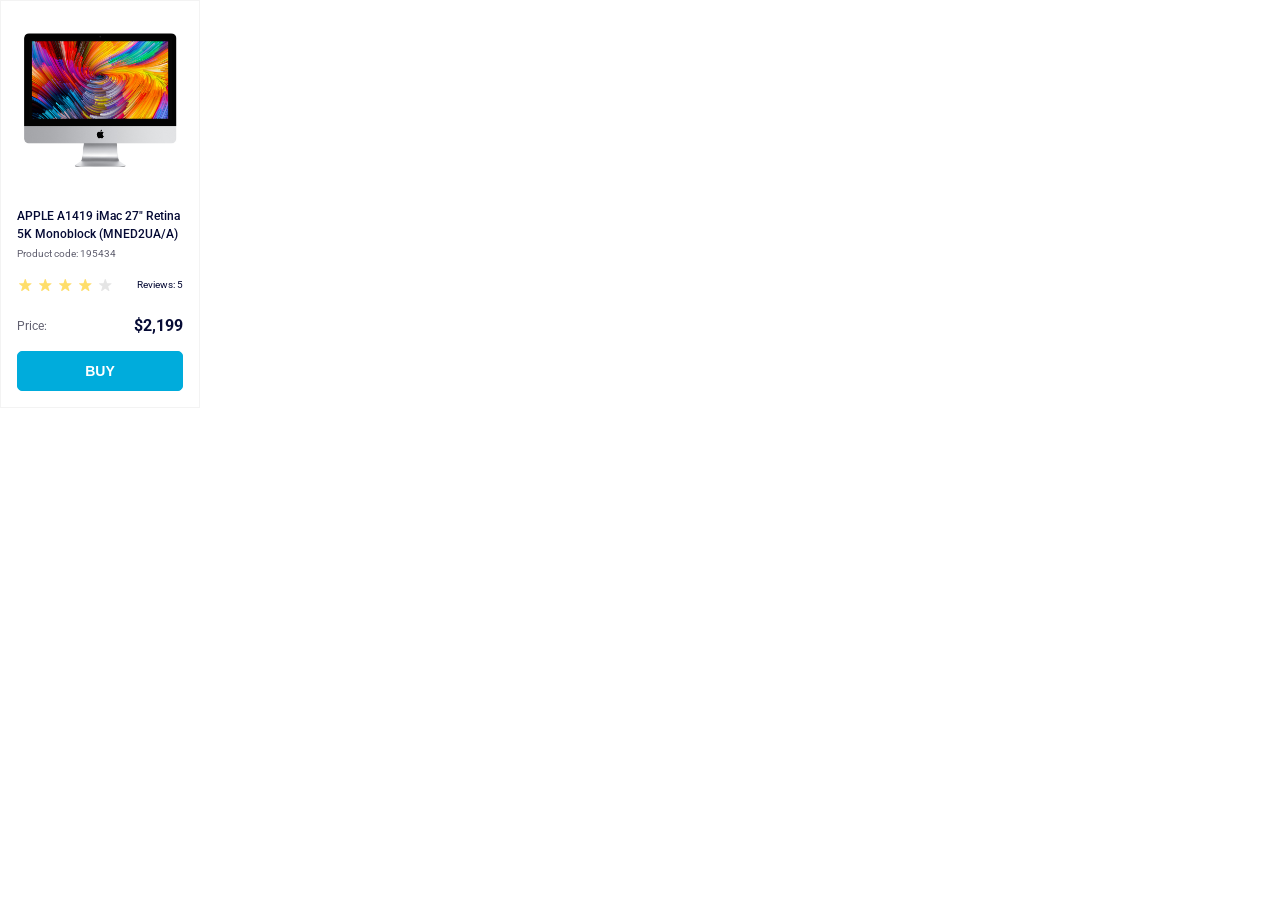
<file: index.html>
<!doctype html><html lang="en"><head><meta charset="utf-8"><meta name="viewport" content="width=device-width, initial-scale=1.0"><title>Product cards</title><link rel="preconnect" href="https://fonts.googleapis.com"><link rel="preconnect" href="https://fonts.gstatic.com" crossorigin><link href="https://fonts.googleapis.com/css2?family=Roboto:ital,wght@0,100..900;1,100..900&display=swap" rel="stylesheet"><link rel="stylesheet" href="index.728ea813.css"></head><body> <div class="product-card" data-qa="card"> <img src="imac.202c52ff.jpeg" alt="27-inch iMac desktop, front view" class="product-card__image"> <h3 class="product-card__title"> APPLE A1419 iMac 27" Retina 5K Monoblock (MNED2UA/A) </h3> <div class="product-card__code">Product code: 195434</div> <div class="product-card__rating"> <div class="stars stars--4"> <div class="stars__star"></div> <div class="stars__star"></div> <div class="stars__star"></div> <div class="stars__star"></div> <div class="stars__star"></div> </div> <span class="product-card__rating-label">Reviews: 5</span> </div> <div class="product-card__price"> <span class="product-card__price-label">Price:</span> <span class="product-card__price-value">$2,199</span> </div> <button type="button" class="product-card__button" data-qa="hover"> Buy </button> </div> </body></html>
</file>
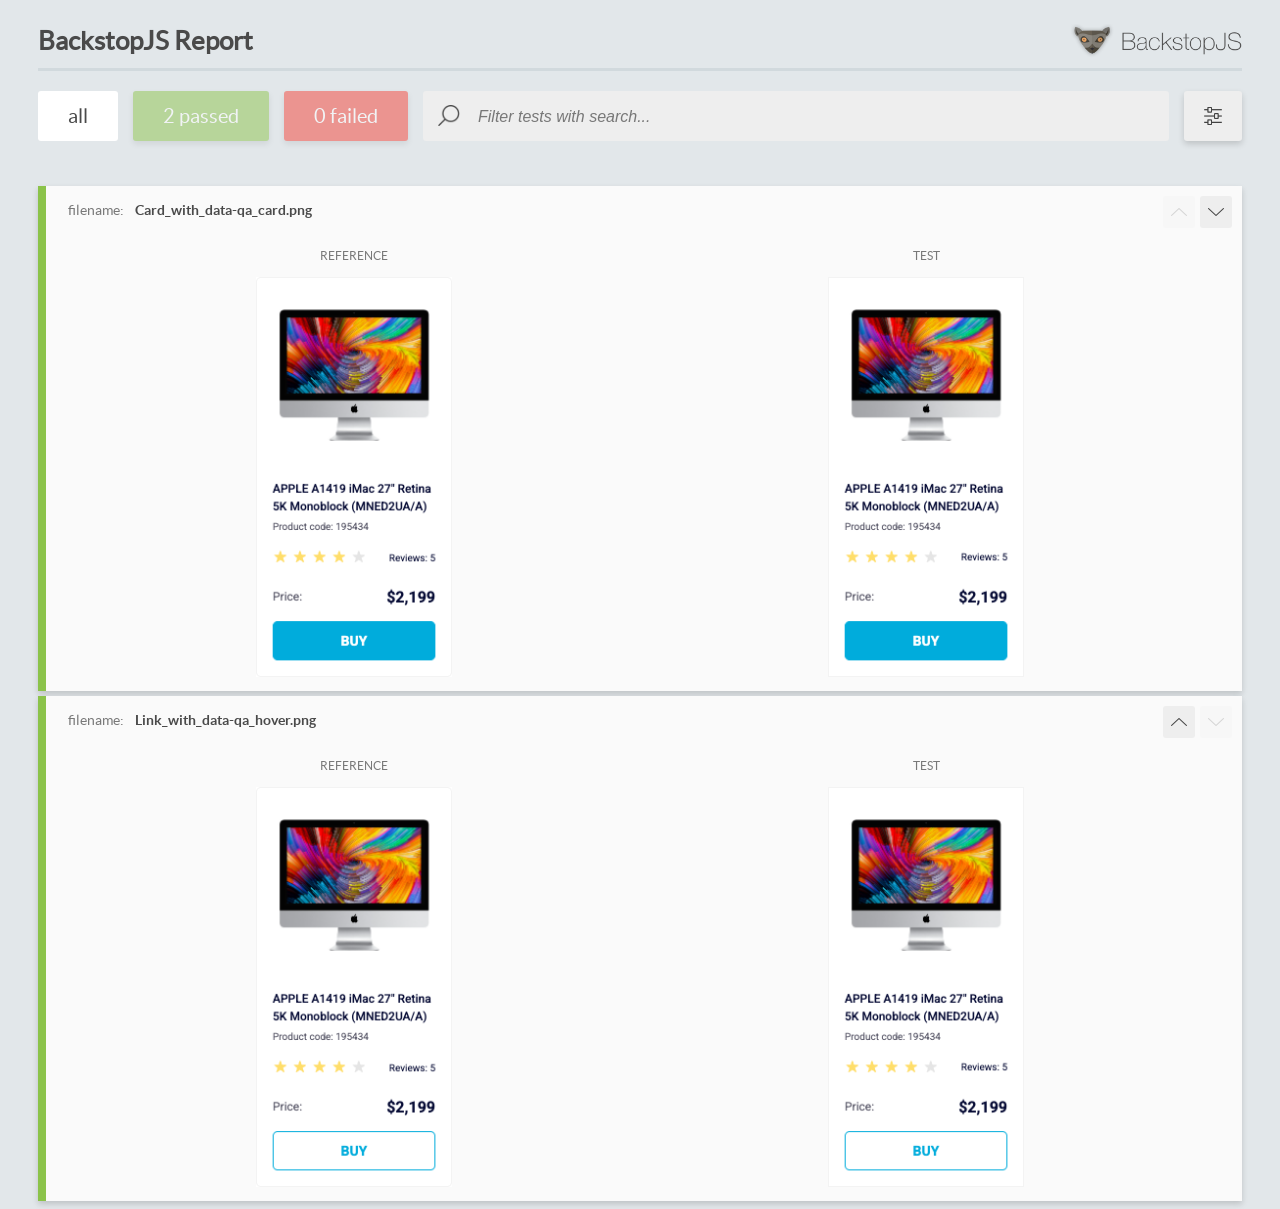
<file: report/html_report/index.html>
<!DOCTYPE html>
<html>
  <head>
    <meta charset="utf-8">
    <!-- Disable Cache -->
    <meta http-equiv="Cache-Control" content="no-cache, no-store, must-revalidate">
    <meta http-equiv="Pragma" content="no-cache">
    <meta http-equiv="Expires" content="0">

    <title>BackstopJS Report</title>

    <style>
      @font-face {
          font-family: 'latoregular';
          src: url('./assets/fonts/lato-regular-webfont.woff2') format('woff2'),
              url('./assets/fonts/lato-regular-webfont.woff') format('woff');
          font-weight: 400;
          font-style: normal;
      }
      @font-face {
          font-family: 'latobold';
          src: url('./assets/fonts/lato-bold-webfont.woff2') format('woff2'),
              url('./assets/fonts/lato-bold-webfont.woff') format('woff');
          font-weight: 700;
          font-style: normal;
      }

      .ReactModal__Body--open {
          overflow: hidden;
      }
      .ReactModal__Body--open .header {
        display: none;
      }

    </style>
  </head>
  <body style="background-color: #E2E7EA">
    <div id="root">

    </div>
    <script>
      function report (report) { // eslint-disable-line no-unused-vars
        window.tests = report;
      }
    </script>
    <script src="config.js"></script>
    <script src="index_bundle.js"></script>
  </body>
</html>
</file>
<file: index.728ea813.css>
.product-card{color:#060b35;letter-spacing:0%;border:1px solid #f3f3f3;width:12.5rem;padding:2rem 1rem 1rem}.product-card__image{margin-inline:auto;width:10rem;height:8.375rem;margin-bottom:2.5rem;display:block}.product-card__title{margin-bottom:.25rem;font-size:.75rem;font-weight:500;line-height:1.125rem}.product-card__code{color:#616070;margin-bottom:1rem;font-size:.625rem;line-height:.875rem}.product-card__rating{justify-content:space-between;align-items:center;margin-bottom:1.5rem;display:flex}.product-card__rating-label{font-size:.625rem;line-height:.875rem}.product-card__price{justify-content:space-between;align-items:center;margin-bottom:1rem;display:flex}.product-card__price-label{color:#616070;font-size:.75rem;line-height:1.125rem}.product-card__price-value{color:#060b35;font-weight:700;line-height:1.125rem}.product-card__button{color:#fff;text-transform:uppercase;background-color:#00acdc;border:1px solid #00acdc;border-radius:5px;width:100%;height:2.5rem;font-size:.875rem;font-weight:700;line-height:1rem}.product-card__button:hover{color:#00acdc;background-color:#0000}.stars{display:flex}.stars__star{aspect-ratio:1;background-image:url(star.822d561e.svg);background-position:50%;background-repeat:no-repeat;width:1rem}.stars__star:not(:last-child){margin-right:.25rem}.stars--0 .stars__star:nth-child(-n),.stars--1 .stars__star:nth-child(-n+1),.stars--2 .stars__star:nth-child(-n+2),.stars--3 .stars__star:nth-child(-n+3),.stars--4 .stars__star:nth-child(-n+4),.stars--5 .stars__star:nth-child(-n+5){background-image:url(star-active.edda4c43.svg)}*{box-sizing:border-box}html{font-family:Roboto,Arial,Helvetica,sans-serif}body{margin:0}
/*# sourceMappingURL=index.728ea813.css.map */
</file>
